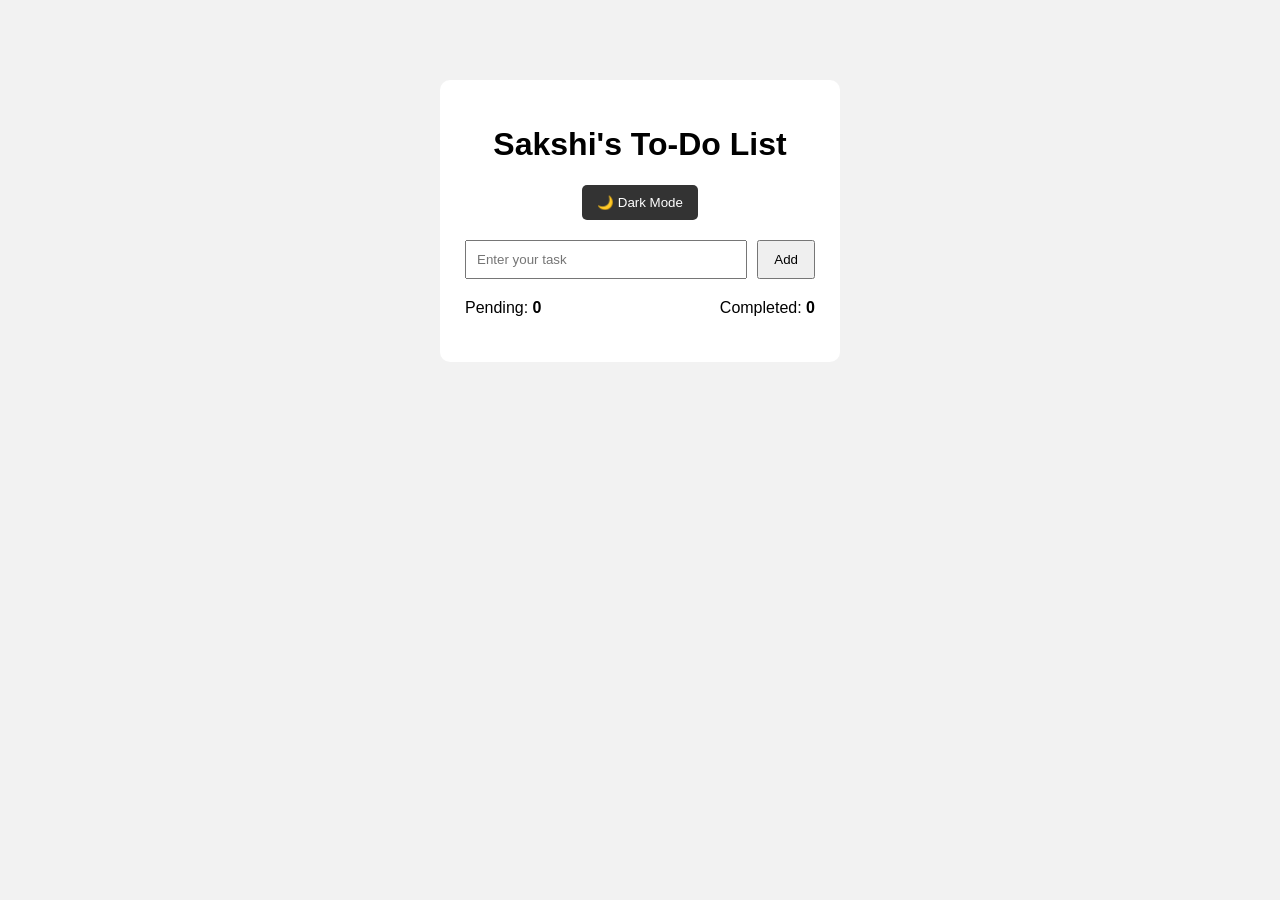
<file: index.html>
<!DOCTYPE html>
<html lang="en">
<head>
    <meta charset="UTF-8">
    <meta name="viewport" content="width=device-width, initial-scale=1.0">
    <title>To-Do List</title>
    <link rel="stylesheet" href="todo.css">
</head>
<body>

    <div class="todo-container">
        <h1>Sakshi's To-Do List</h1>

        <button class="theme-btn" onclick="toggleTheme()">🌙 Dark Mode</button>

        <div class="input-box">
            <input type="text" id="taskInput" placeholder="Enter your task">
            <button onclick="addTask()">Add</button>
        </div>

        <div class="count">
            <span>Pending: <b id="pending">0</b></span>
            <span>Completed: <b id="completed">0</b></span>
        </div>

        <ul id="taskList"></ul>
    </div>

    <script src="script.js"></script>
</body>
</html>
</file>
<file: todo.css>
* {
    box-sizing: border-box;
}

body {
    font-family: Arial, sans-serif;
    background: #f2f2f2;
}

.todo-container {
    width: 400px;
    margin: 80px auto;
    background: white;
    padding: 25px;
    border-radius: 10px;
}

h1 {
    text-align: center;
}

.input-box {
    display: flex;
    gap: 10px;
}

input {
    flex: 1;
    padding: 10px;
}

button {
    padding: 10px 15px;
    cursor: pointer;
}

.count {
    display: flex;
    justify-content: space-between;
    margin: 20px 0;
}

li {
    list-style: none;
    padding: 10px;
    margin: 8px 0;
    background: #eee;
    display: flex;
    justify-content: space-between;
    border-radius: 5px;
}

.completed {
    text-decoration: line-through;
    opacity: 0.6;
}

.delete {
    background: red;
    color: white;
    border: none;
}

/* Dark Theme */
body.dark {
    background: #222;
    color: white;
}

body.dark .todo-container {
    background: #333;
}

body.dark input {
    background: #444;
    color: white;
    border: 1px solid #666;
}

body.dark li {
    background: #555;
}

.theme-btn {
    display: block;
    margin: 10px auto 20px;
    background: #333;
    color: white;
    border: none;
    border-radius: 5px;
}

body.dark .theme-btn {
    background: white;
    color: #222;
}
</file>
